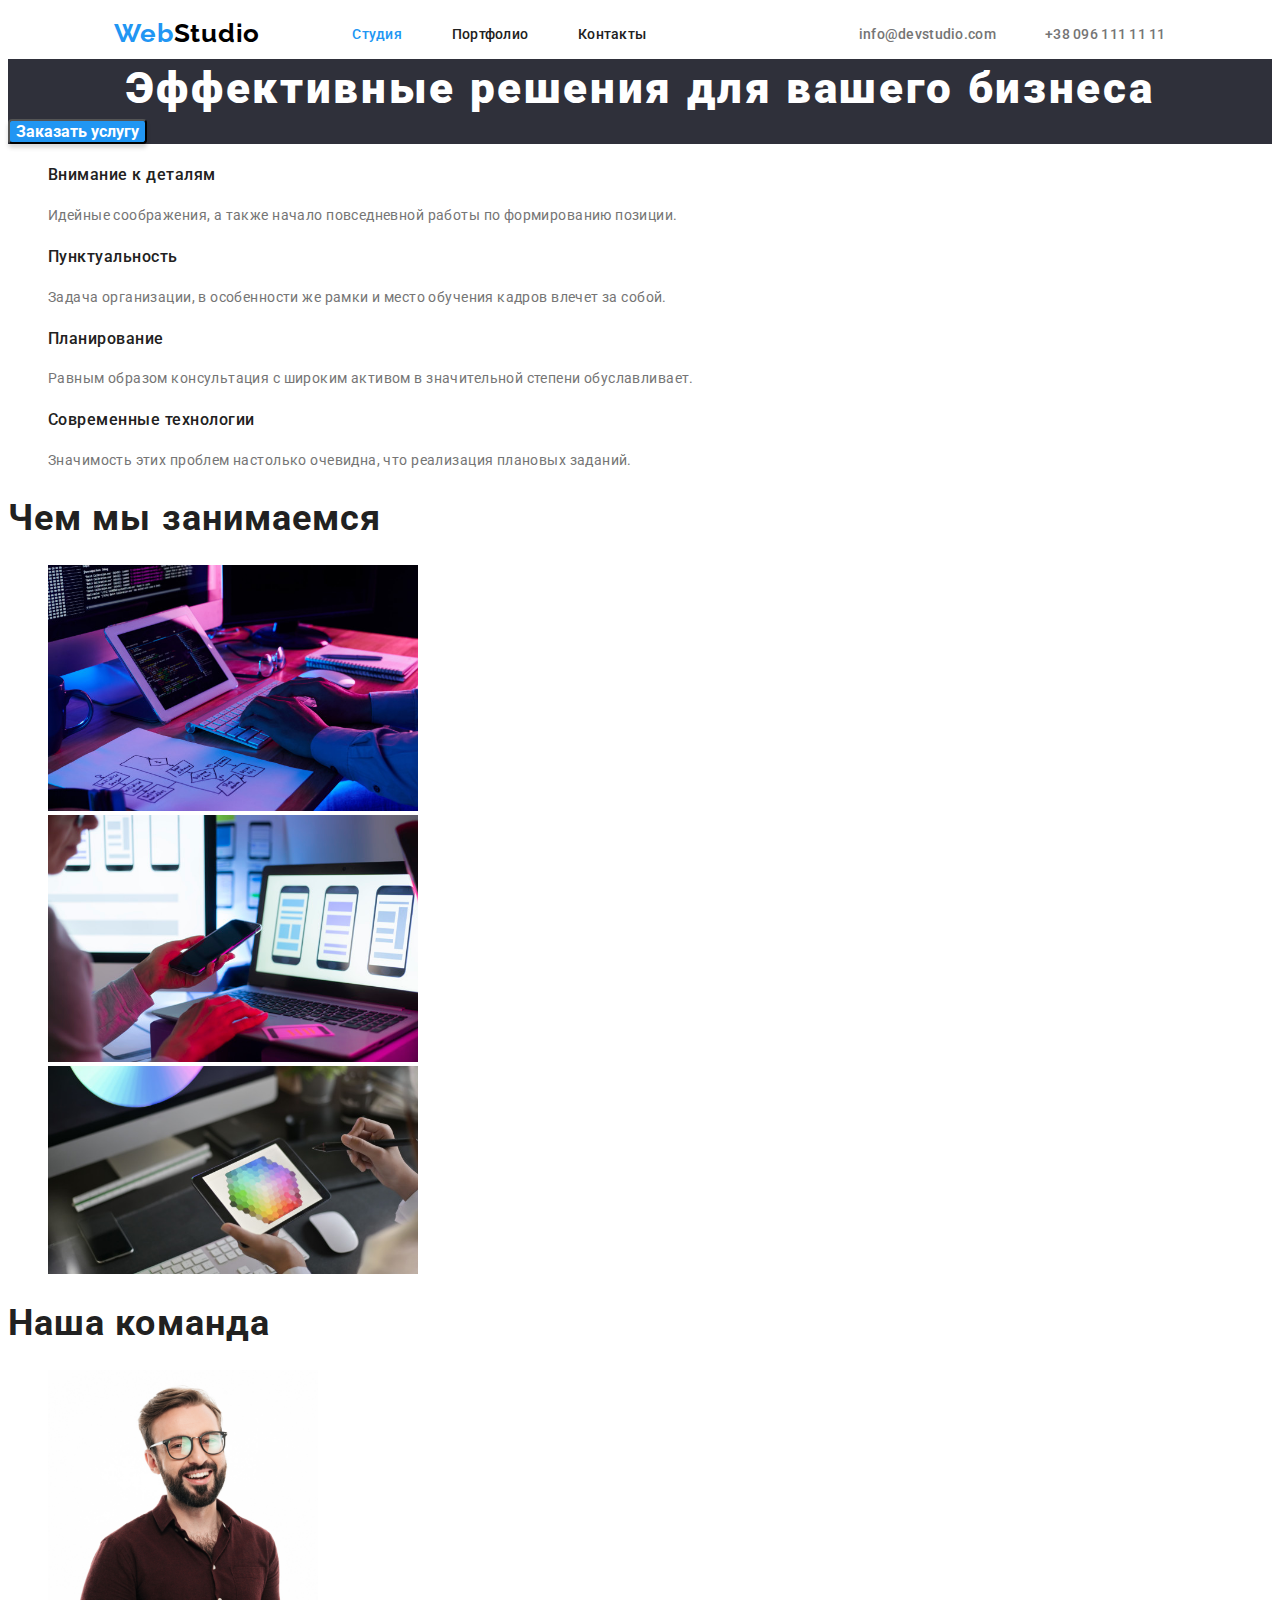
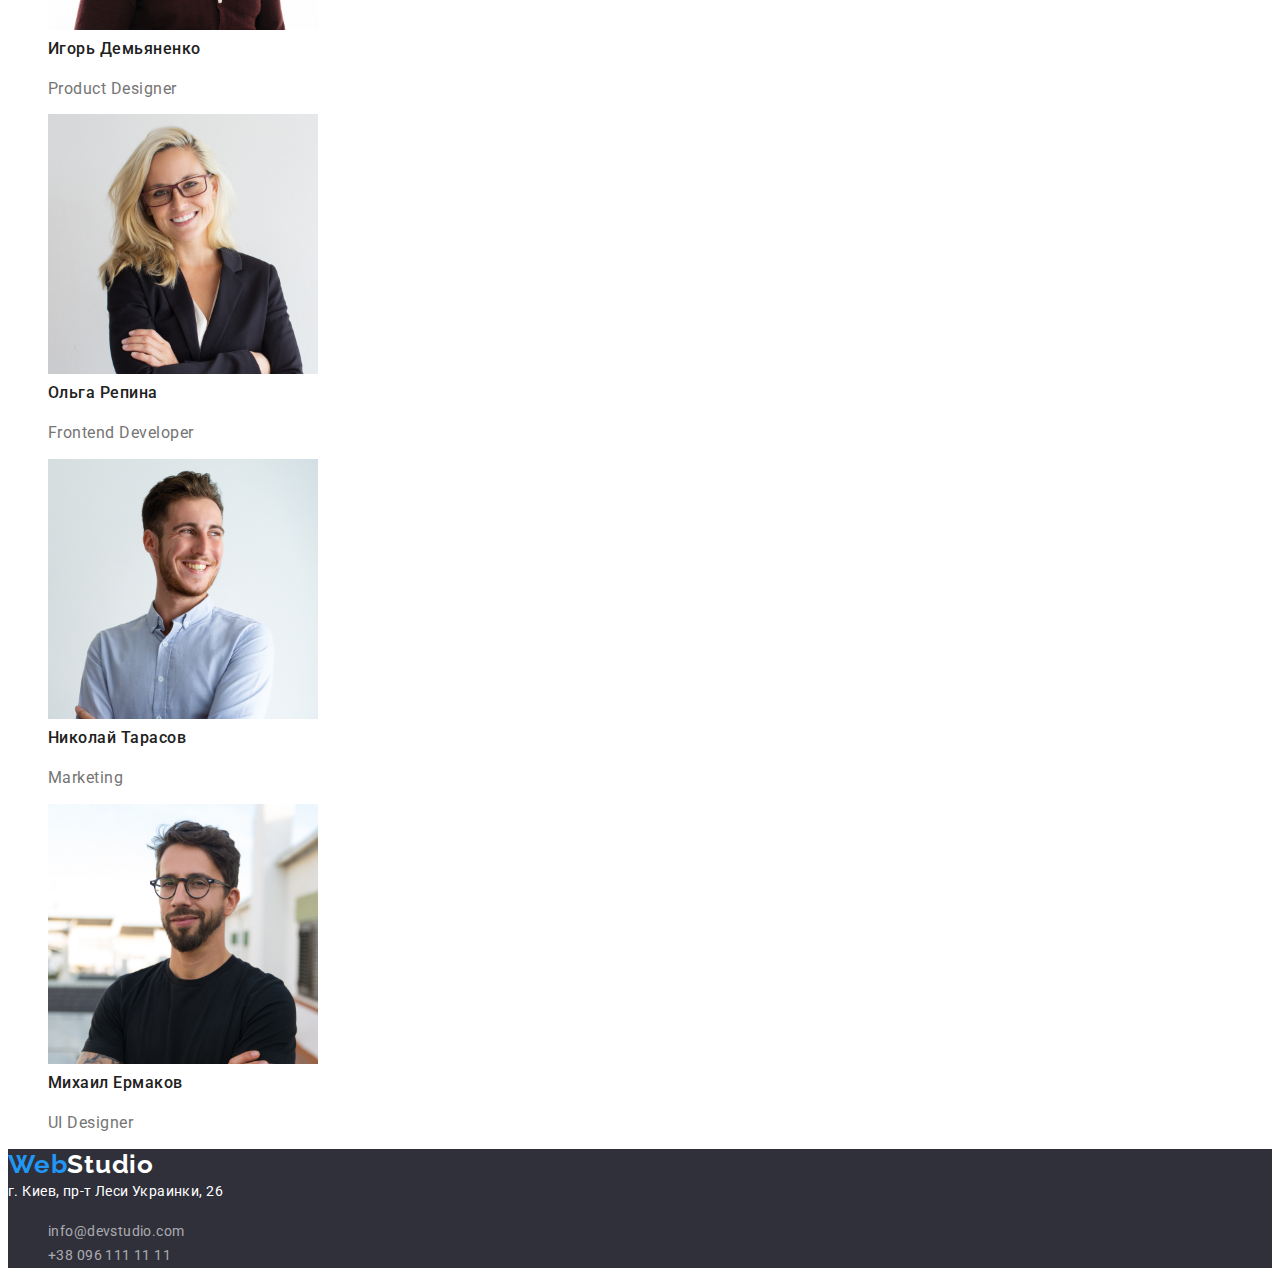
<file: index.html>
<!DOCTYPE html>
<html lang="ru">
<head>
    <meta charset="UTF-8"/>
    <title>Test</title>
    <link
            rel="stylesheet"
            href="https://cdnjs.cloudflare.com/ajax/libs/modern-normalize/1.0.0/modern-normalize.min.css"
            integrity="sha512-ISS7cAi1PEhQ8jnbJpJZMd29NlhNj4AWYyLOSp2CE/CsHxTCu+r+t0D2yoJudVrd0/8fTVPUVDzY5Tvli75u/g=="
            crossorigin="anonymous"
    />
    <!-- Raleway and  Roboto-->
    <link rel="preconnect" href="https://fonts.gstatic.com">
    <link href="https://fonts.googleapis.com/css2?family=Raleway:wght@700&family=Roboto:wght@400;500;700;900&display=swap"
          rel="stylesheet">
    <link href="./css/style.css" rel="stylesheet"/>
</head>
<body>
<!--==============================HEADER===========================================-->
<header>
    <div class="header-flex">
<!--    <nav>-->
        <div class="logo-and-nav">
        <a href="index.html" class="logo link">Web<span class="studio">Studio</span></a>
        <ul class="nav-ul">
            <li class="nav-ul-li">
                <a href="" class="head link active">Студия</a>
            </li>
            <li class="nav-ul-li">
                <a href="portfolio.html" class="head link">Портфолио</a>
            </li>
            <li class="nav-ul-li">
                <a href="" class="head link">Контакты</a>
            </li>
        </ul>
        </div>
<!--    </nav>-->
    <ul class="ul-mail">
        <li>
            <a href="mailto:info@devstudio.com" class="info link">info@devstudio.com</a>
        </li>
        <li>
            <a href="tel:+38961111111" class="info link">+38 096 111 11 11</a>
        </li>
    </ul>
    </div>
</header>
<!--==============================HEADER END===========================================-->
<!--==================================MAIN=============================================-->
<main>
    <section class="osnovnaya">
        <h1>Эффективные решения для вашего бизнеса</h1>
        <button type="button" class="butt-zak">Заказать услугу</button>
    </section>
    <section class="chem-mi">
        <ul>
            <li>
                <h3>Внимание к деталям</h3>
                <p class="h3-text">
                    Идейные соображения, а также начало повседневной работы по
                    формированию позиции.
                </p>
            </li>
            <li>
                <h3>Пунктуальность</h3>
                <p class="h3-text">
                    Задача организации, в особенности же рамки и место обучения кадров
                    влечет за собой.
                </p>
            </li>
            <li>
                <h3>Планирование</h3>
                <p class="h3-text">
                    Равным образом консультация с широким активом в значительной степени
                    обуславливает.
                </p>
            </li>
            <li>
                <h3>Современные технологии</h3>
                <p class="h3-text">
                    Значимость этих проблем настолько очевидна, что реализация плановых
                    заданий.
                </p>
            </li>
        </ul>
    </section>
    <section class="o-rabote">
        <h2>Чем мы занимаемся</h2>
        <ul>
            <li>
                <img src="images/eff34a388bbc6409758a002e5a58c3ca.jpg" alt="рабочий стол" width="370"/>
            </li>
            <li>
                <img src="images/fe209b7db875477ca0f844823574082d.jpg" alt="мобильный" width="370"/>
            </li>
            <li>
                <img src="images/ff490664ba91f138b9f708e01d65306a.jpg" alt="планшет" width="370"/>
            </li>
        </ul>
    </section>
    <section class="nasha-komanda">
        <h2>Наша команда</h2>
        <ul>
            <li>
                <img src="images/img%20(5).jpg" alt="1" width="270"/>
                <h3>Игорь Демьяненко</h3>
                <p class="proffesia">Product Designer</p>
            </li>
            <li>
                <img src="images/img%20(6).jpg" alt="2" width="270"/>
                <h3>Ольга Репина</h3>
                <p class="proffesia">Frontend Developer</p>
            </li>
            <li>
                <img src="images/img%20(7).jpg" alt="3" width="270"/>
                <h3>Николай Тарасов</h3>
                <p class="proffesia">Marketing</p>
            </li>
            <li>
                <img src="images/img%20(8).jpg" alt="4" width="270"/>
                <h3>Михаил Ермаков</h3>
                <p class="proffesia">UI Designer</p>
            </li>
        </ul>
    </section>
</main>
<!--==================================MAIN END=============================================-->
<!--===================================FOOTER==============================================-->
<footer>
    <a href="index.html" class="logo link">Web<span class="studio-white">Studio</span></a>
    <address>г. Киев, пр-т Леси Украинки, 26</address>
    <ul>
        <li>
            <a class="mail link" href="mailto:info@devstudio.com">info@devstudio.com</a>
        </li>
        <li>
            <a class="tel link" href="tel:+38961111111">+38 096 111 11 11</a>
        </li>
    </ul>
</footer>
<!--===================================FOOTER=END==========================================-->
</body>
</html>
</file>
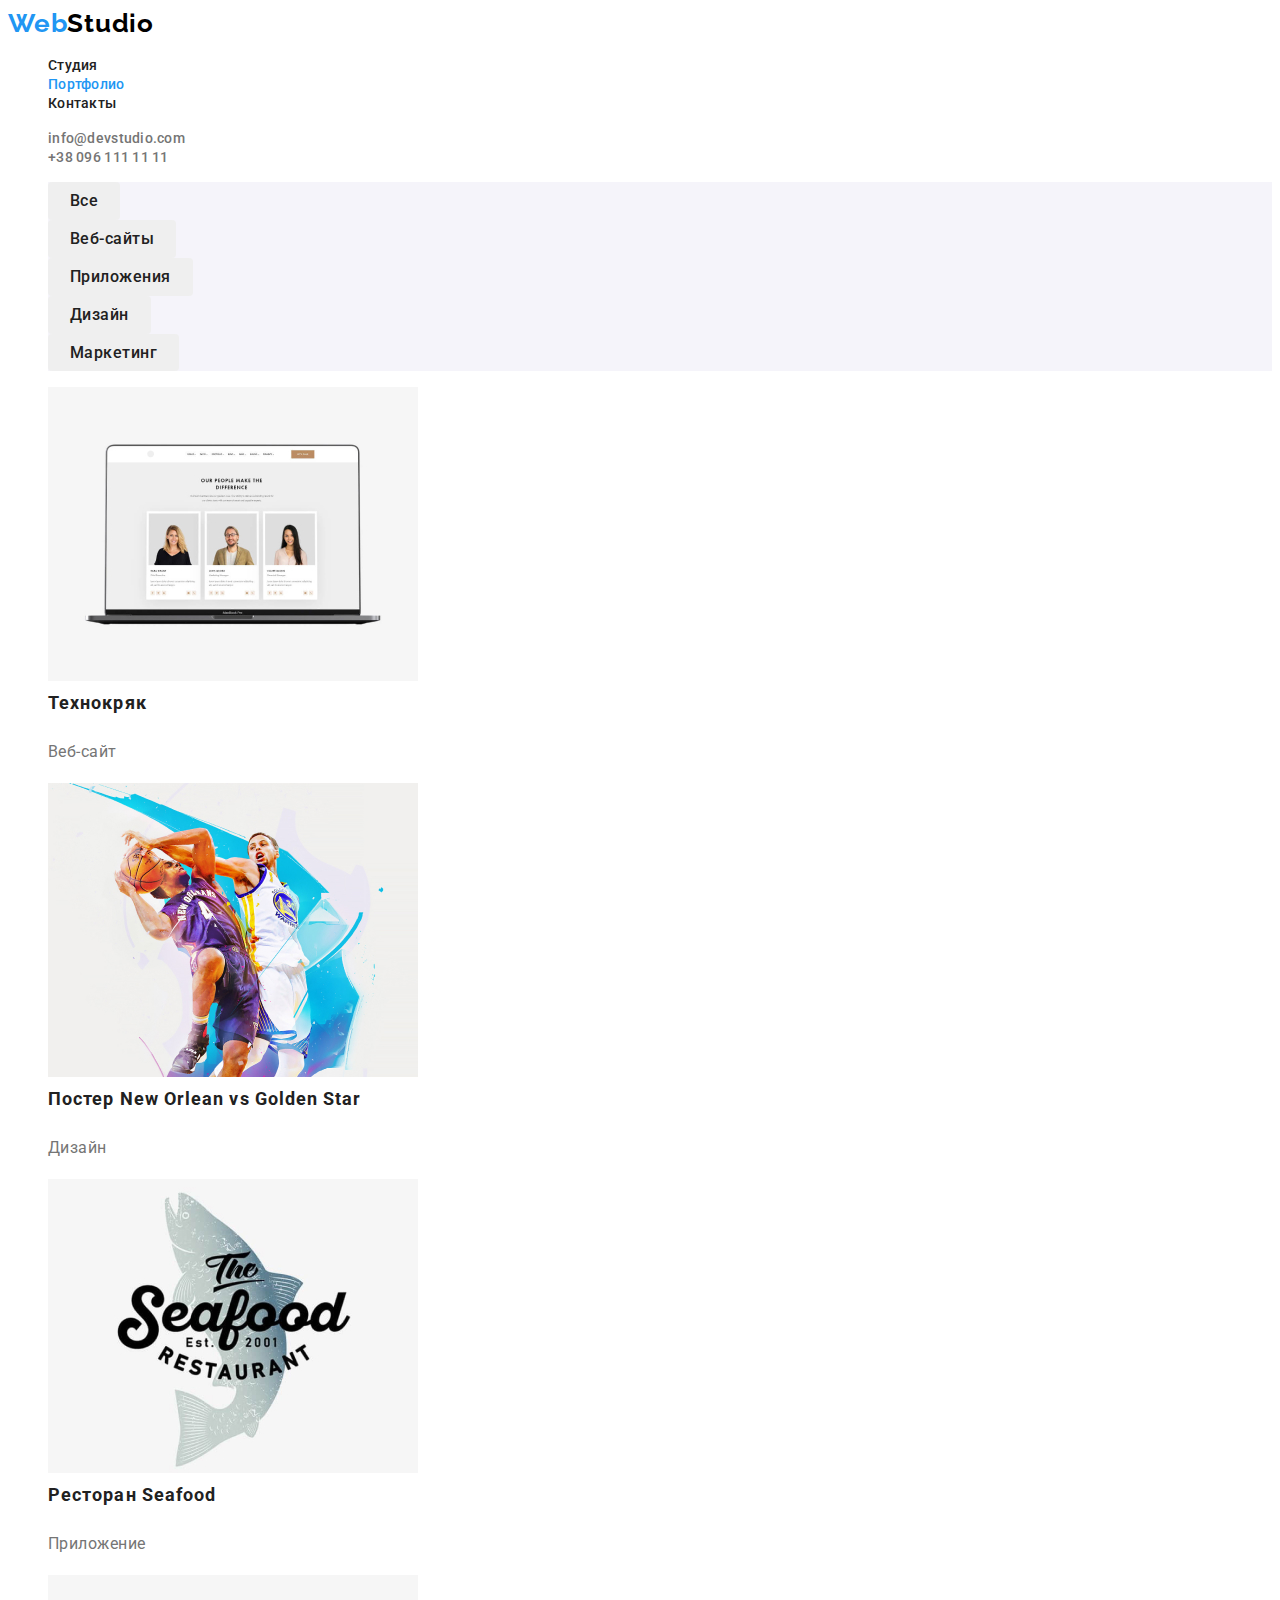
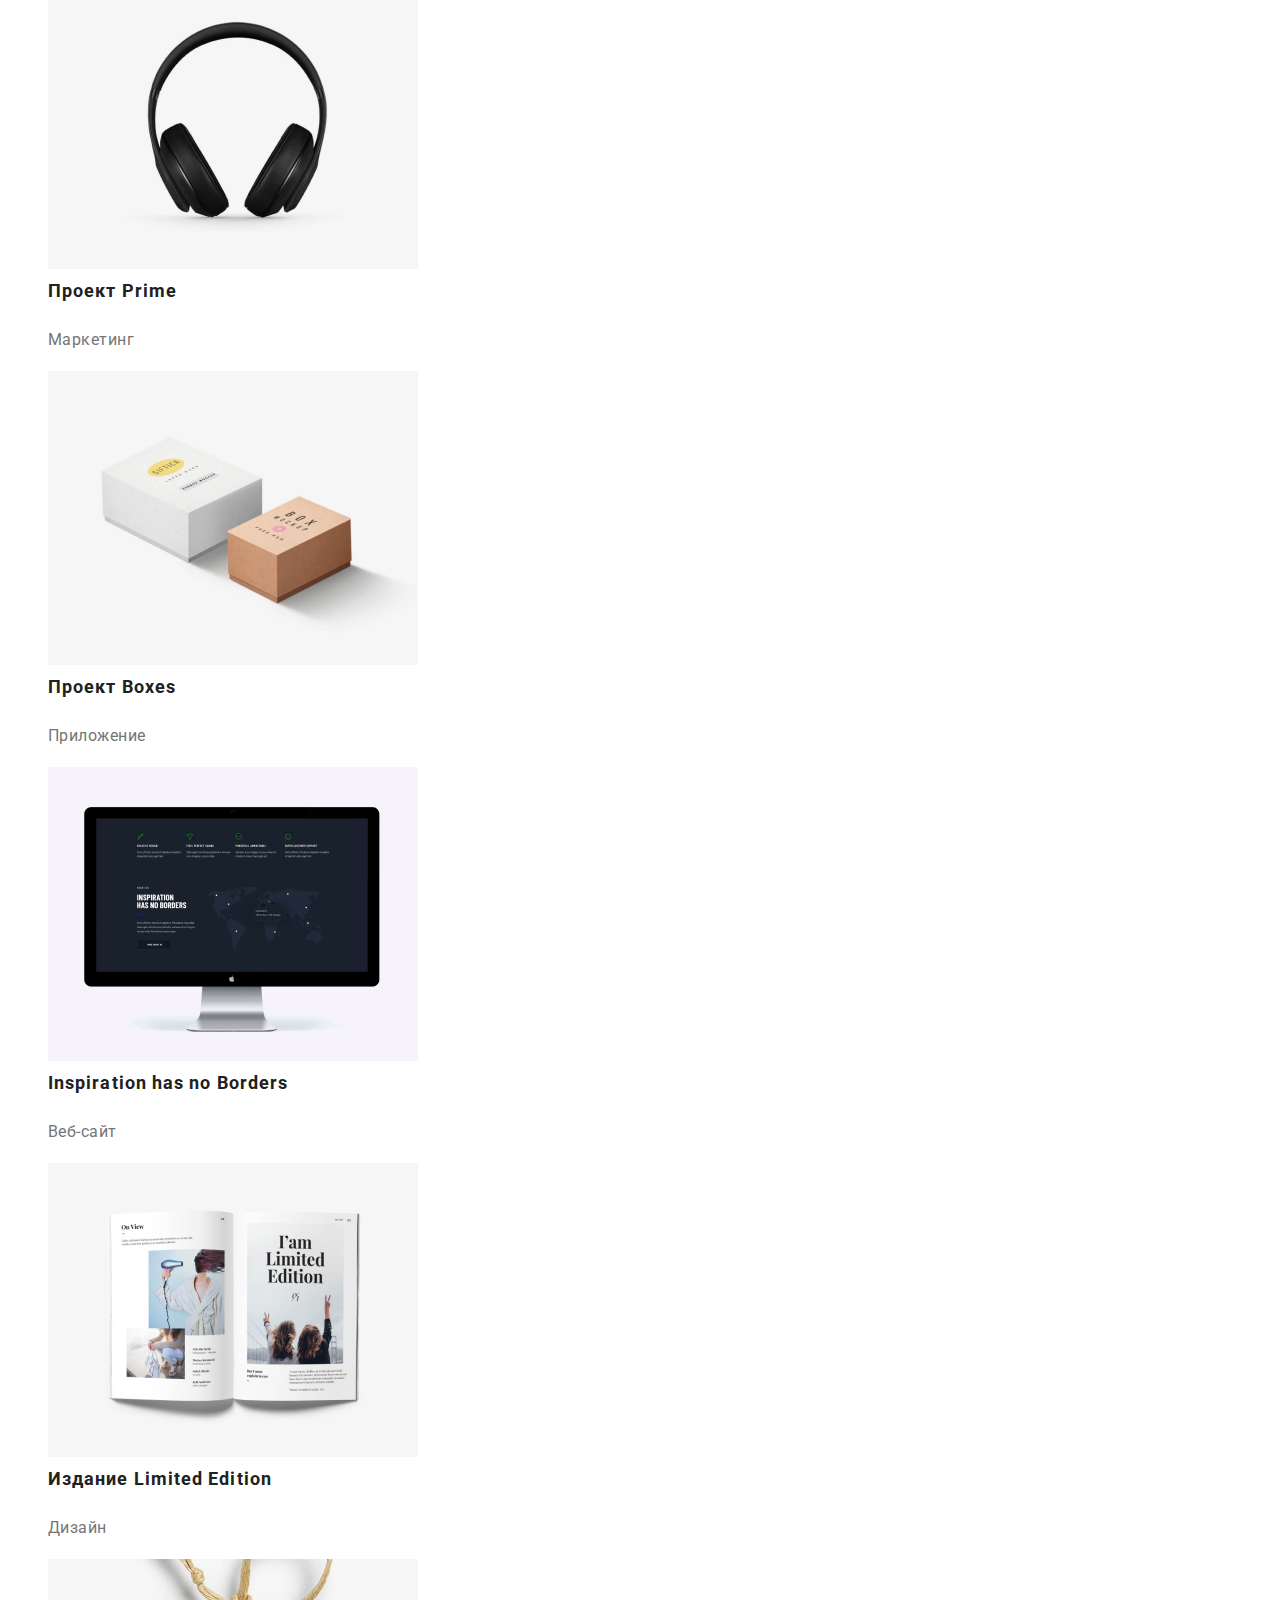
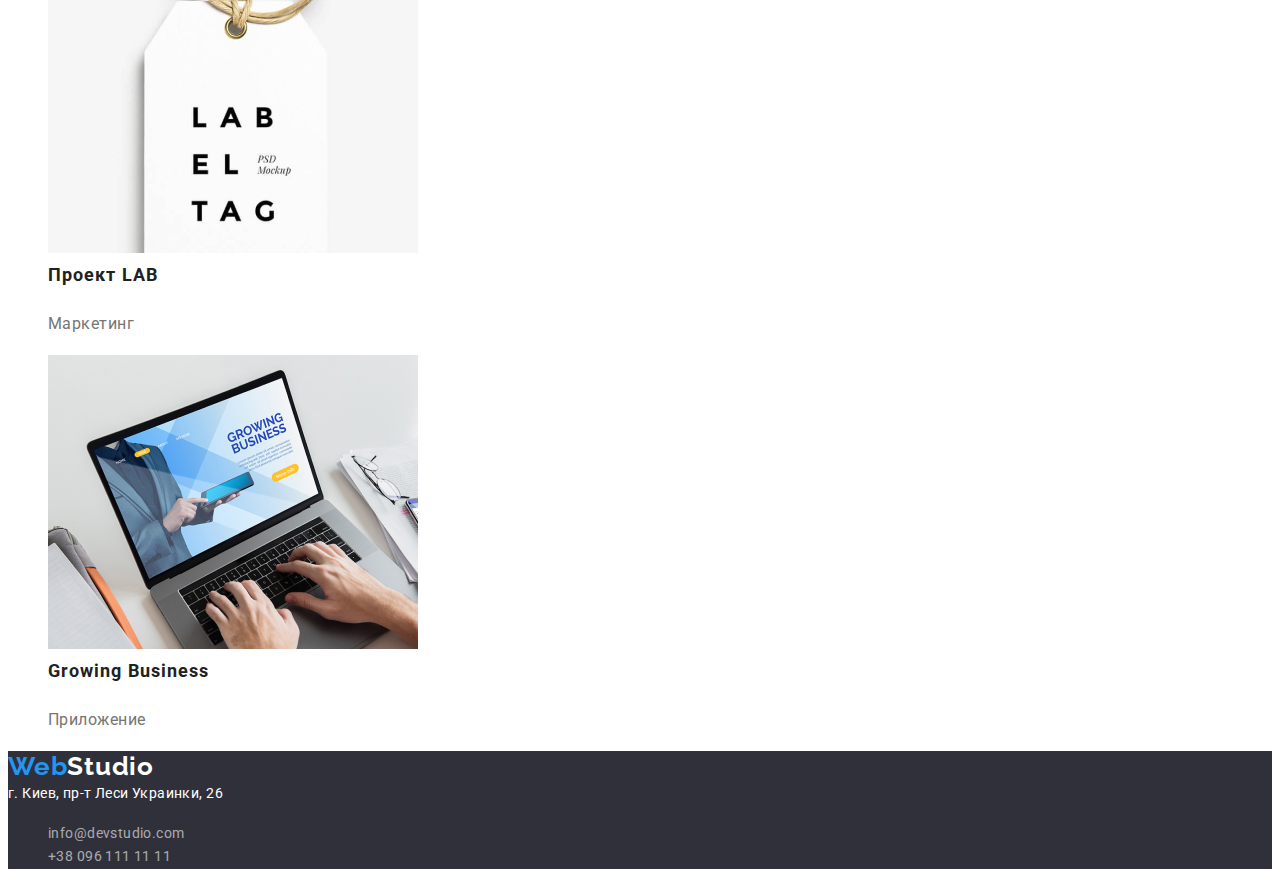
<file: portfolio.html>
<!DOCTYPE html>
<html lang="ru">
<head>
    <meta charset="UTF-8"/>
    <title>Test</title>
    <link
            rel="stylesheet"
            href="https://cdnjs.cloudflare.com/ajax/libs/modern-normalize/1.0.0/modern-normalize.min.css"
            integrity="sha512-ISS7cAi1PEhQ8jnbJpJZMd29NlhNj4AWYyLOSp2CE/CsHxTCu+r+t0D2yoJudVrd0/8fTVPUVDzY5Tvli75u/g=="
            crossorigin="anonymous"
    />
    <!-- Raleway and  Roboto-->
    <link rel="preconnect" href="https://fonts.gstatic.com">
    <link href="https://fonts.googleapis.com/css2?family=Raleway:wght@700&family=Roboto:wght@400;500;700;900&display=swap"
          rel="stylesheet">
    <link href="./css/style.css" rel="stylesheet"/>
</head>
<body>
<!--==============================HEADER===========================================-->
<header>
    <nav>
        <a href="index.html" class="logo link">Web<span class="studio">Studio</span></a>
        <ul>
            <li>
                <a href="index.html" class="head link">Студия</a>
            </li>
            <li>
                <a href="portfolio.html" class="head link active">Портфолио</a>
            </li>
            <li>
                <a href="" class="head link">Контакты</a>
            </li>
        </ul>
    </nav>
    <ul>
        <li>
            <a href="mailto:info@devstudio.com" class="info link">info@devstudio.com</a>
        </li>
        <li>
            <a href="tel:+38961111111" class="info link">+38 096 111 11 11</a>
        </li>
    </ul>
</header>
<!--==============================HEADER END===========================================-->
<!--==============================MAIN=================================================-->
<main>
    <section class="work">
        <ul class="work-ul">
            <li class="work-select">
                <button class="work-select-button link">Все</button>
            </li>
            <li class="work-select">
                <button class="work-select-button link">Веб-сайты</button>
            </li>
            <li class="work-select">
                <button class="work-select-button link">Приложения</button>
            </li>
            <li class="work-select">
                <button class="work-select-button link">Дизайн</button>
            </li>
            <li class="work-select">
                <button class="work-select-button link">Маркетинг</button>
            </li>
        </ul>
    </section>
    <section class="primeri-rabot">
        <ul>
            <li>
                <img src="images/tehno.jpg" alt="техно кряк" width="370"/>
                <h3 class="port-h3">Технокряк</h3>
                <p class="port-p">Веб-сайт</p>
            </li>
            <li>
                <img src="images/img.jpg" alt="баскетбол" width="370"/>
                <h3 class="port-h3">Постер New Orlean vs Golden Star</h3>
                <p class="port-p">Дизайн</p>
            </li>
            <li>
                <img src="images/img-1.jpg" alt="лого ресторана" width="370"/>
                <h3 class="port-h3">Ресторан Seafood</h3>
                <p class="port-p">Приложение</p>
            </li>
            <li>
                <img src="images/img-2.jpg" alt="наушники" width="370"/>
                <h3 class="port-h3">Проект Prime</h3>
                <p class="port-p">Маркетинг</p>
            </li>
            <li>
                <img src="images/img-3.jpg" alt="коробочки" width="370"/>
                <h3 class="port-h3">Проект Boxes</h3>
                <p class="port-p">Приложение</p>
            </li>
            <li>
                <img src="images/img-4.jpg" alt="монитор" width="370"/>
                <h3 class="port-h3">Inspiration has no Borders</h3>
                <p class="port-p">Веб-сайт</p>
            </li>
            <li>
                <img src="images/img-5.jpg" alt="книга" width="370"/>
                <h3 class="port-h3">Издание Limited Edition</h3>
                <p class="port-p">Дизайн</p>
            </li>
            <li>
                <img src="images/img-6.jpg" alt="лейба" width="370"/>
                <h3 class="port-h3">Проект LAB</h3>
                <p class="port-p">Маркетинг</p>
            </li>
            <li>
                <img src="images/img-7.jpg" alt="ноутбук" width="370"/>
                <h3 class="port-h3">Growing Business</h3>
                <p class="port-p">Приложение</p>
            </li>
        </ul>
    </section>
</main>
<!--==============================MAIN=END=============================================-->
<!--==============================FOOTER===============================================-->
<footer>
    <a href="index.html" class="logo link">Web<span class="studio-white">Studio</span></a>
    <address>г. Киев, пр-т Леси Украинки, 26</address>
    <ul>
        <li>
            <a class="mail link" href="mailto:info@devstudio.com">info@devstudio.com</a>
        </li>
        <li>
            <a class="tel link" href="tel:+38961111111">+38 096 111 11 11</a>
        </li>
    </ul>
</footer>
<!--==============================FOOTER=END===========================================-->
</body>
</html>
</file>
<file: css/style.css>
/*font-family: 'Raleway', sans-serif;*/
/*font-family: 'Roboto', sans-serif;*/
:root{
    --sec-color:#212121;
    --hov-blue-color:#2196F3;
    --ther-white-color:#ffffff;
}
body {
    font-family: 'Roboto', sans-serif;
    color: #757575;
}
li {
        list-style-type: none;
    }
h1,
h2,
h3 {
    margin: 0;
}
.link {
    text-decoration: none;
}
.studio-white{
color:#FFFFFF;
}
/*Header*/
/*FLEX Header*/
.header-flex{
    display: flex;
    justify-content: space-around;


}
.logo-and-nav {
    display: flex;
    width: 532px;
    justify-content: space-between;
    align-items: center;

}
.nav-ul{
    display: flex;
    justify-content: space-between;
    flex-basis: 294px;
    padding: 0;
}
.nav-ul-li{

}
.ul-mail{
    display: flex;
    padding: 0;
    flex-basis: 307px;
    justify-content: space-between;
}
/*END Flex Header*/
.logo {
    font-family: Raleway;
    font-weight: bold;
    font-size: 26px;
    line-height: 1.19;
    letter-spacing: 0.03em;
    color: #2196F3;

}

.studio {
    font-weight: bold;
    font-size: 26px;
    line-height: 1.19;
    letter-spacing: 0.03em;
    color: black;
}

.head {
    font-weight: 500;
    font-size: 14px;
    line-height: 1.14;
    letter-spacing: 0.02em;
    color: var(--sec-color);
}

.head:hover,
.head:focus {
    color: #2196F3;
}

.info {
    font-weight: 500;
    font-size: 14px;
    line-height: 1.14;
    letter-spacing: 0.02em;
    color: #757575;
}

.info:hover,
.info:focus {
    color: #2196F3;
}

/*main*/
.osnovnaya {
    background-color: #2F303A;
}

h1 {
    font-size: 44px;
    font-weight: 900;
    line-height: 1.36;
    letter-spacing: 0.06em;
    text-align: center;
    color: var(--ther-white-color);
}

h2 {
    font-weight: bold;
    font-size: 36px;
    line-height: 1.66;
    /*text-align: center;*/
    letter-spacing: 0.03em;
    color: var(--sec-color);
}

h3 {
    font-weight: 500;
    font-size: 16px;
    line-height: 1.87;
    /*text-align: center;*/
    letter-spacing: 0.03em;
    color: var(--sec-color);
}

button {
    cursor: pointer;
}

.butt-zak {
    background: #2196F3;
    box-shadow: 0px 4px 4px rgba(0, 0, 0, 0.15);
    border-radius: 4px;
    font-size: 16px;
    font-weight: bold;
    color: #FFFFFF;
    font-family: inherit;
}

.h3-text {
    font-size: 14px;
    line-height: 1.71;
    letter-spacing: 0.03em;
}

.proffesia {
    font-size: 16px;
    line-height: 1.18;
    /*text-align: center;*/
    letter-spacing: 0.03em;
    color: #757575;
}

/*Porfolio.html*/
.active{
    color: var(--hov-blue-color);
}
/*section -work*/
.work-select {
    /*display: inline-block;*/
    background: #F5F4FA;
    /*border-radius: 4px;*/
    /*padding: 6px 22px;*/
    /*background: #F5F4FA;*/
    /*border-radius: 4px;*/
    /*padding: 6px 22px;*/
}

.work-select-button {
    display: block;
    border-radius: 4px;
    padding: 6px 22px;
    border: none;
    font-family: inherit;
    font-style: normal;
    font-weight: 500;
    font-size: 16px;
    line-height: 1.62;
    text-align: center;
    letter-spacing: 0.03em;
    color: #212121;
}

.work-select-button:hover,
.work-select-button:focus {
    background: #2196F3;
    box-shadow: 0px 3px 1px rgba(0, 0, 0, 0.1), 0px 1px 2px rgba(0, 0, 0, 0.08), 0px 2px 2px rgba(0, 0, 0, 0.12);
    color: white;
    text-decoration: none;
}

.work-ul {
    text-align: center;
}

.port-h3 {
    font-weight: bold;
    font-size: 18px;
    line-height: 2;
    letter-spacing: 0.06em;
}

.port-p {
    font-size: 16px;
    line-height: 1.87;
    letter-spacing: 0.03em;
}
/*=============================FOOTER==========================================================*/
footer {
    background-color: #2F303A;
}
address {
    font-style: normal;
    font-size: 14px;
    line-height: 1.71;
    letter-spacing: 0.03em;
    color: var(--ther-white-color);
}
.mail, .tel {
    font-size: 14px;
    line-height: 1.71;
    letter-spacing: 0.03em;
    color: rgba(255, 255, 255, 0.6);

}
</file>
